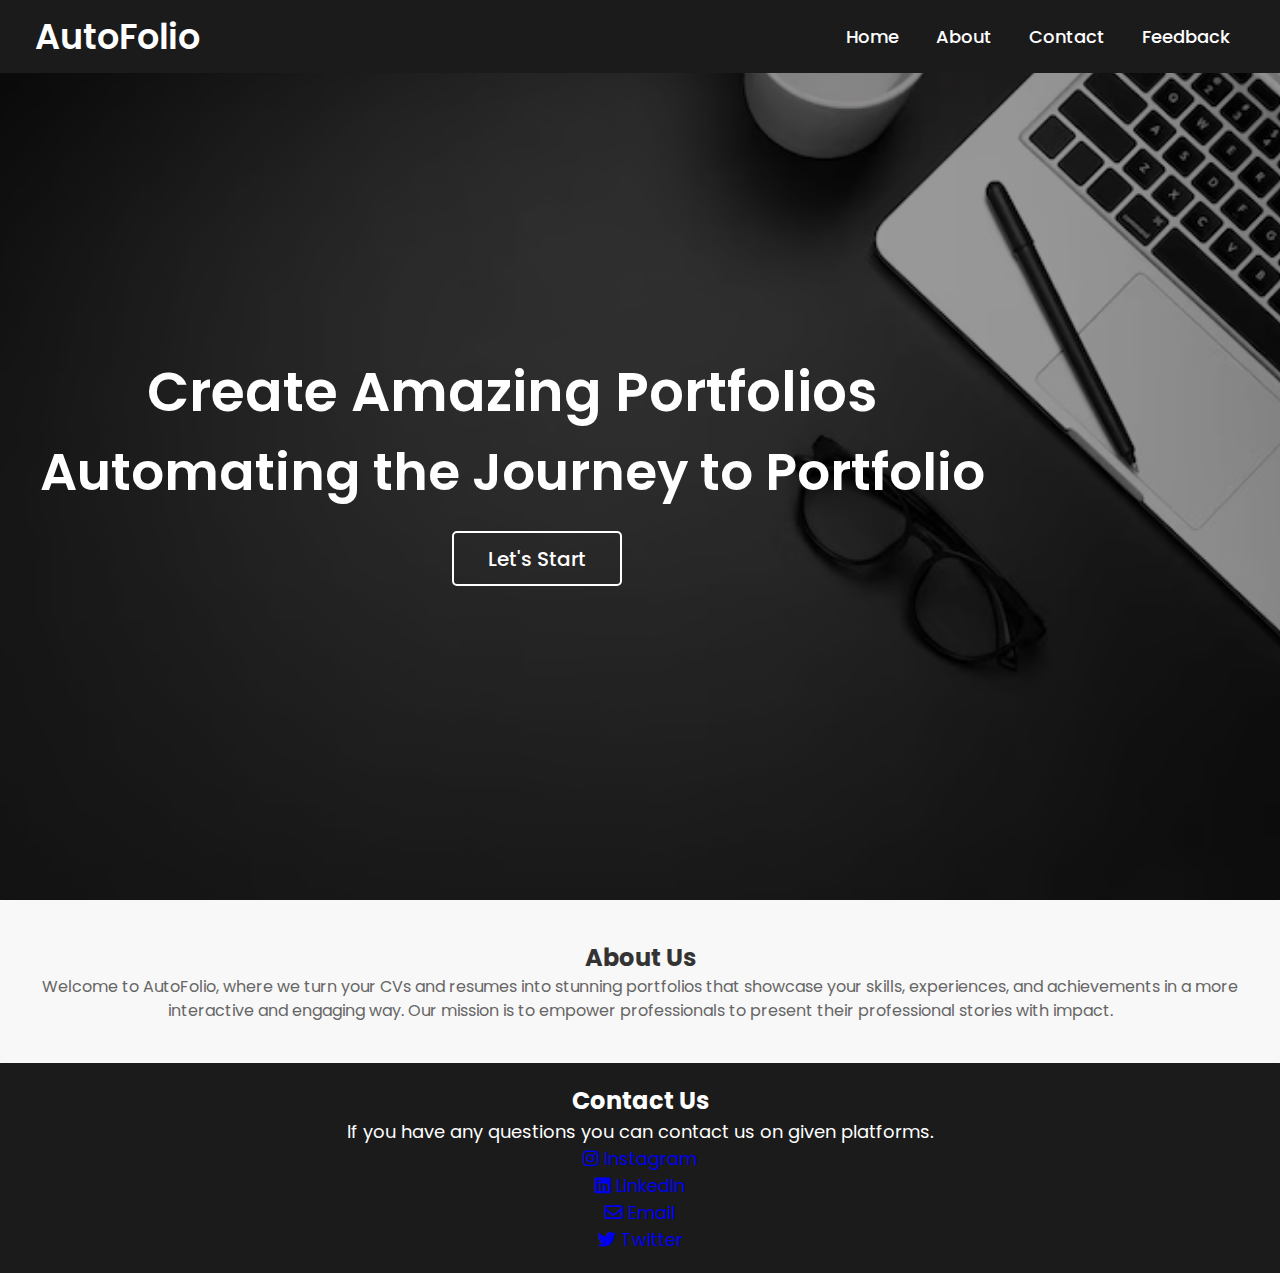
<file: frontend/Login/index.html>
<!DOCTYPE html>
<!-- Created By CodingNepal - www.codingnepalweb.com -->
<meta name="viewport" content="width=device-width, initial-scale=1.0">
<html lang="en" dir="ltr">
  <head>
    <meta charset="UTF-8">
    <meta name="viewport" content="width=device-width, initial-scale=1.0">
    <title> CV TO PORTFOLIO</title> 
    <link rel="stylesheet" href="index.css">
    <link rel="stylesheet" href="https://cdnjs.cloudflare.com/ajax/libs/font-awesome/5.15.2/css/all.min.css"/>
   </head>
<body>
  <nav>
    <div class="menu">
      <div class="logo">
        <a href="#">AutoFolio</a>
      </div>
      <div class="hamburger-menu"></div>
      <div class="bar"></div>
      <ul>
        <li><a href="#">Home</a></li>
        <li><a href="#about">About</a></li>
        <li><a href="#contact">Contact</a></li>
        <li><a href="feedback.html">Feedback</a></li>
      </ul>
    </div>
  </nav>
  <div class="img"></div>
  <div class="center">
    <div class="title">Create Amazing Portfolios</div>
    <div class="sub_title">Automating the Journey to Portfolio</div>
    <div class="btns">
      <button><a href="login.html">Let's Start</button>
    </div>
  </div>
  <div class="about-us" id="about">
    <h2>About Us</h2>
            <p>Welcome to AutoFolio, where we turn your CVs and resumes into stunning portfolios that showcase your skills, experiences, and achievements in a more interactive and engaging way. Our mission is to empower professionals to present their professional stories with impact.</p>
     </div>
  <footer>
  <div class="footer" id="contact">
    <a href="Contact Us"></a>
    <h2>Contact Us</h2>
            <p class="contact-info">
                If you have any questions you can contact us on given platforms.
            </p>
    <div class="contact-info">
        <ul class="contact-list">
            <li>
                <a href="https://www.instagram.com/" target="_blank" rel="noopener noreferrer">
                    <i class="fab fa-instagram"></i> Instagram</a>
            </li>
            <li>
                <a href="https://www.linkedin.com/" target="_blank" rel="noopener noreferrer">
                    <i class="fab fa-linkedin"></i> LinkedIn
                </a>
            </li>
            <li>
                <a href="mailto:your@email.com">
                    <i class="far fa-envelope"></i> Email
                </a>
            </li>
            <li>
                <a href="https://twitter.com/" target="_blank" rel="noopener noreferrer">
                    <i class="fab fa-twitter"></i> Twitter
                </a>
            </li>
        </ul>
    </div>
  </div>
  </footer>
</body>
</html>
</file>
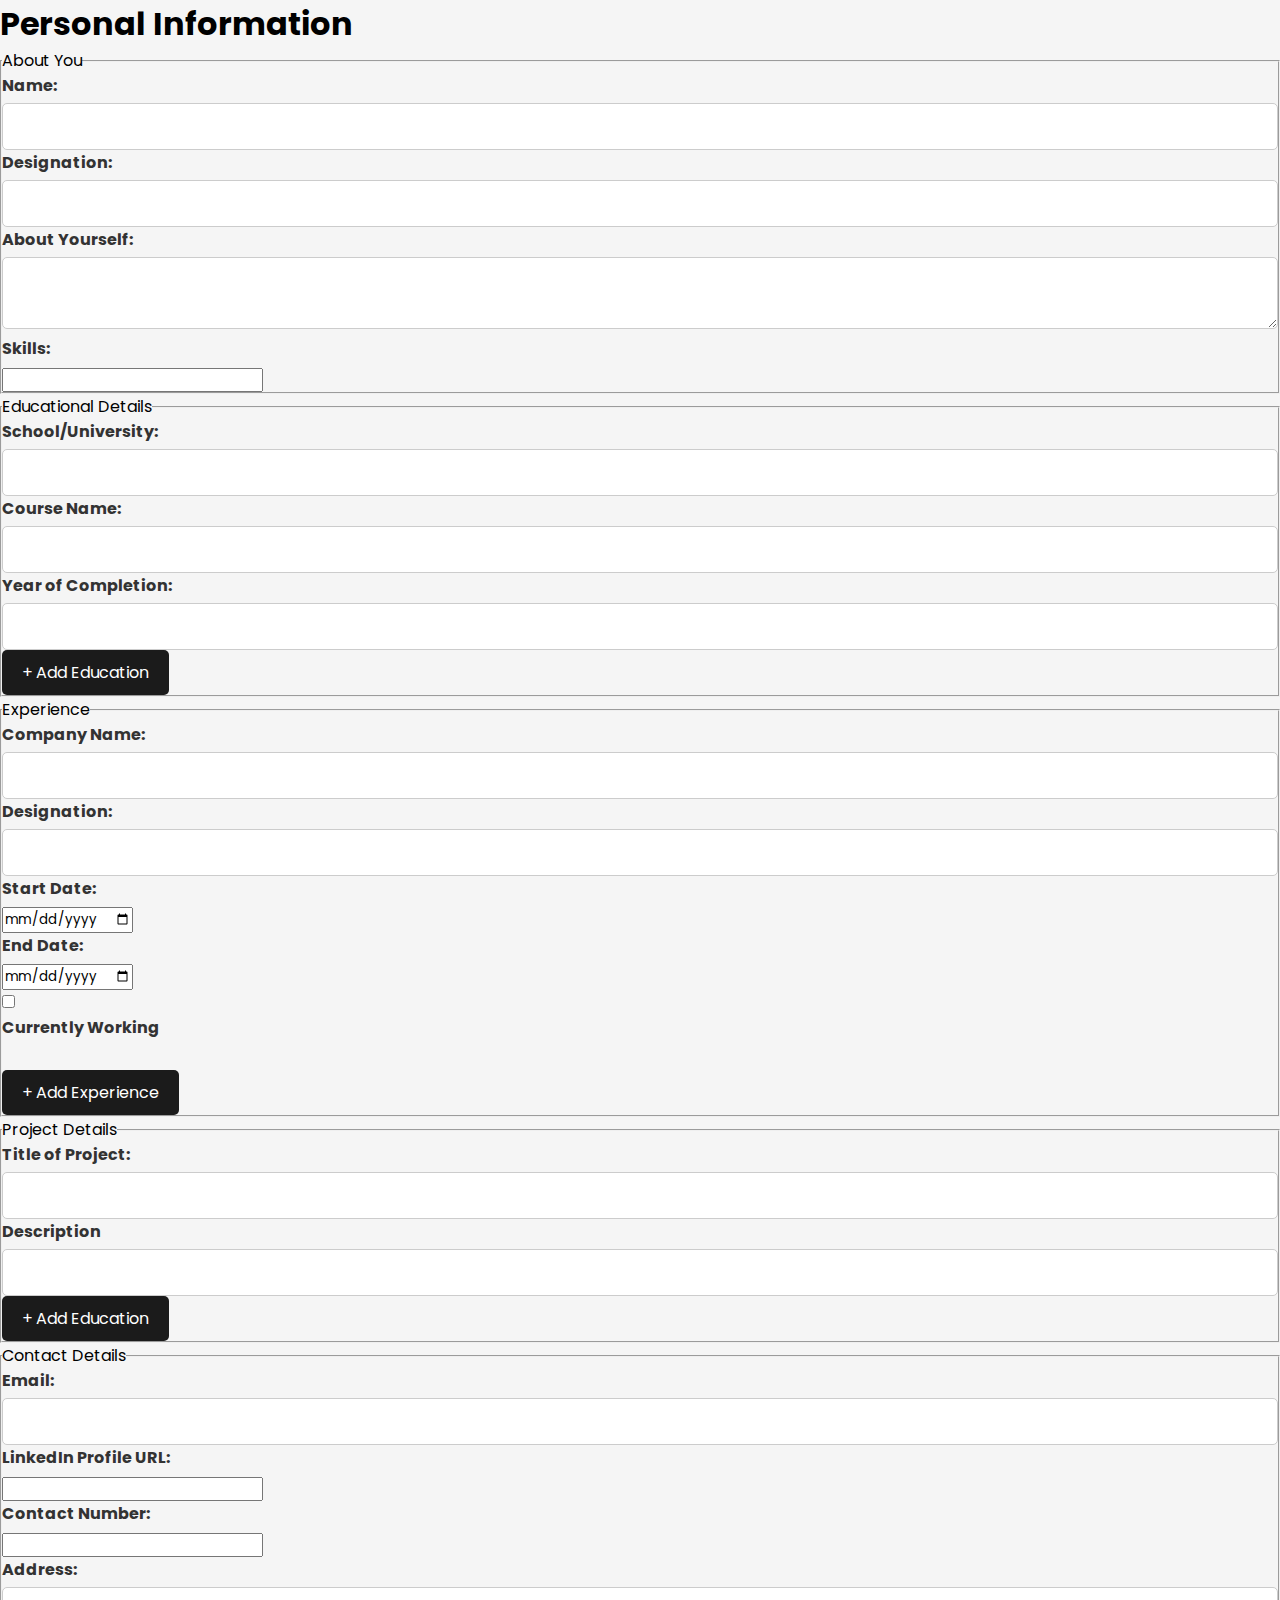
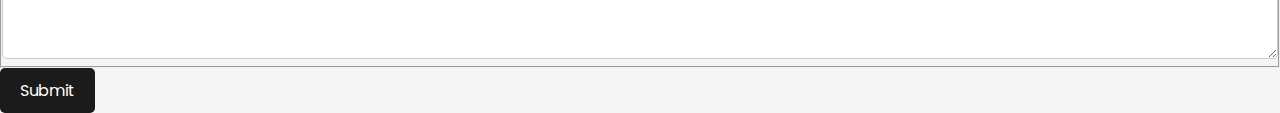
<file: frontend/form.html>
<!DOCTYPE html>
<html lang="en">
<head>
    <meta charset="UTF-8">
    <meta name="viewport" content="width=device-width, initial-scale=1.0">
    <link rel="stylesheet" href="form.css">
    <script src="form.js"></script>
    <title>Form with Validation</title>
</head>
<body>
    <h1>Personal Information</h1>
    <form id="myForm" onsubmit="return storeUserInfo()">
        <fieldset>
            <legend>About You</legend>
            <label for="name">Name:</label>
            <input type="text" id="name" name="name" required><br>

            <label for="desgn">Designation:</label>
            <input type="text" id="desgn" name="desgn" required><br>

            <label for="about">About Yourself:</label>
            <textarea id="about" name="about" required></textarea><br>

            <label for="skill">Skills:</label>
            <input type="textarea" id="skill" name="skill" required><br>
        </fieldset>

        <fieldset>
            <legend>Educational Details</legend>
            <div id="educationDetails">
                <div class="educationRow">
                    <label for="uni_1">School/University:</label>
                    <input type="text" name="uni_1" id="uni_1" required><br>

                    <label for="course_1">Course Name:</label>
                    <input type="text" id="course_1" name="course_1" required><br>

                    <label for="yc_1">Year of Completion:</label>
                    <input type="text" id="yc_1" name="yc_1" required><br>
                </div>
            </div>
            <button type="button" id="addEducation">+ Add Education</button>
        </fieldset>

        <fieldset>
            <legend>Experience</legend>
            <div id="experienceDetails">
                <div class="experienceRow">
                    <label for="cname_1">Company Name:</label>
                    <input type="text" name="cname_1" id="cname_1" required><br>

                    <label for="cdesgn_1">Designation:</label>
                    <input type="text" name="cdesgn_1" required><br>

                    <label for="sd_1">Start Date:</label>
                    <input type="date" name="sd_1" id="sd_1" required><br>

                    <label for="ed_1">End Date:</label>
                    <input type="date" name="ed_1" id="ed_1"><br>

                    <input type="checkbox" name="currwork" id="currwork">
                    <label for="currwork">Currently Working</label><br>
                </div>
            </div>
            <button type="button" id="addExperience">+ Add Experience</button>
        </fieldset>

        <fieldset>
            <legend>Project Details</legend>
            <div id="projectDetails">
                <div class="projectRow">
                    <label for="pname_1">Title of Project:</label>
                    <input type="text" name="pname_1" id="pname_1" required><br>

                    <label for="pdesc_1">Description</label>
                    <input type="text" name="pdesc_1" id="pdesc_1" required><br>
                </div>
            </div>
            <button type="button" id="addEducation">+ Add Education</button>
        </fieldset>

        <fieldset>
            <legend>Contact Details</legend>
            <label for="eid">Email:</label>
            <input type="email" id="eid" name="eid" required><br>

            <label for="lid">LinkedIn Profile URL:</label>
            <input type="url" id="lid" name="lid" required><br>

            <label for="cid">Contact Number:</label>
            <input type="tel" id="cid" name="cid" required><br>

            <label for="aid">Address:</label>
            <textarea id="aid" name="aid" required></textarea><br>
        </fieldset>
        <button type="submit" value="Submit">Submit</button>
    </form>
</body>
</html>
</file>
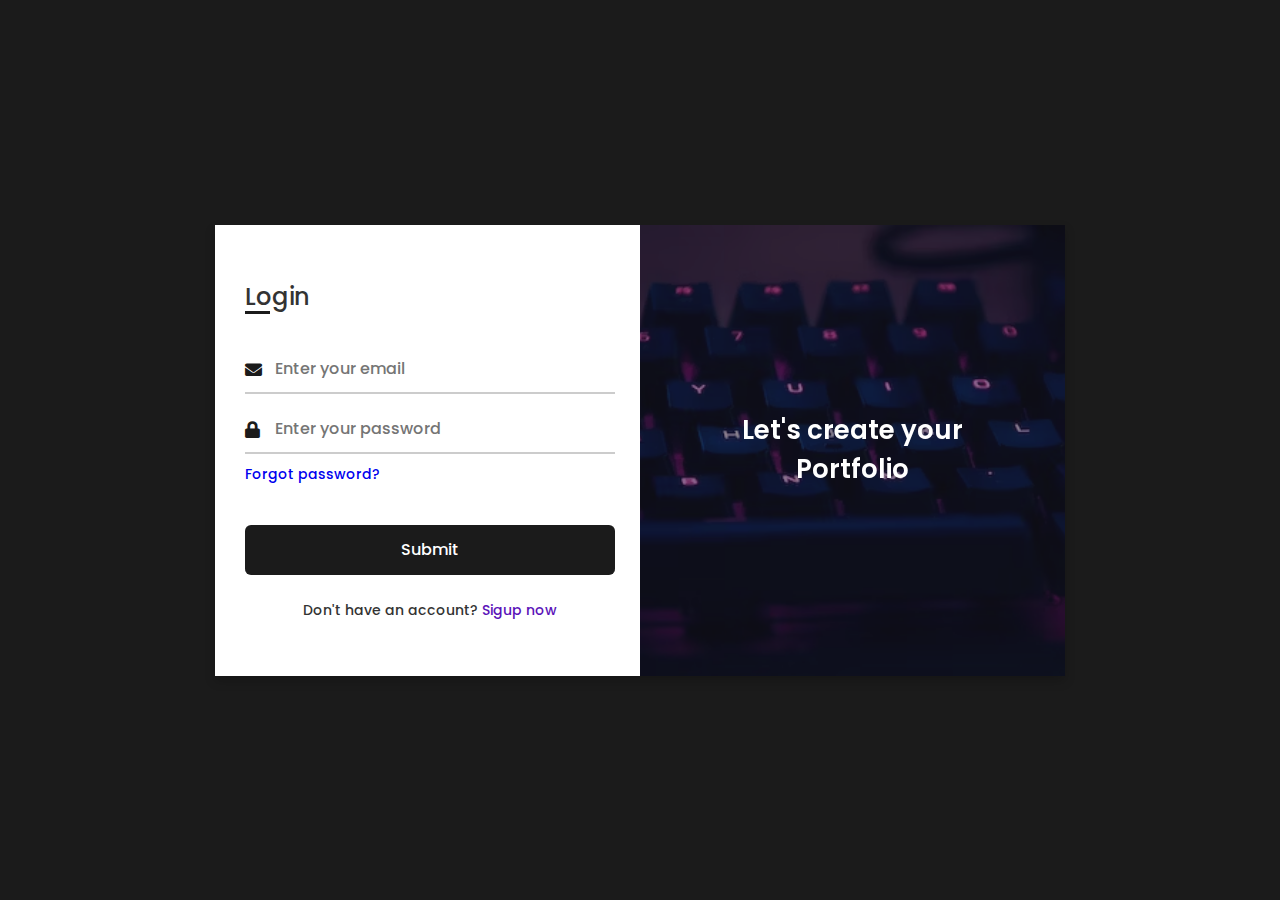
<file: frontend/login.html>
<!DOCTYPE html>
<html lang="en" dir="ltr">
  <head>
    <meta charset="UTF-8" />
    <title>Login Page</title>
    <link rel="stylesheet" href="login.css" />
    <script src="login.js"></script>
    <!-- Fontawesome CDN Link -->
    <link
      rel="stylesheet"
      href="https://cdnjs.cloudflare.com/ajax/libs/font-awesome/5.15.3/css/all.min.css"
    />
    <meta name="viewport" content="width=device-width, initial-scale=1.0" />
  </head>
  <body>
    <!-- <header>
    <button><a href="index.html">Home</a></button>
    </header> -->
    <div class="container">
      <input type="checkbox" id="flip" />
      <div class="cover">
        <div class="front">
          <img src="pw.avif" alt="" />
          <div class="text">
            <span class="text-1"
              >Let's create your <br />
              Portfolio</span
            >
            <!--<span class="text-2">Let's get connected</span>!-->
          </div>
        </div>
        <div class="back">
          <img class="backImg" src="pw.avif" alt="" />
          <div class="text">
            <span class="text-1"
              >Complete miles of journey <br />
              with one step</span
            >
            <span class="text-2">Let's get started</span>
          </div>
        </div>
      </div>
      <div class="forms">
        <div class="form-content">
          <div class="login-form">
            <div class="title">Login</div>
            <form id="myForm" onsubmit="return login()">
              <div class="input-boxes">
                <div class="input-box">
                  <i class="fas fa-envelope"></i>
                  <input type="text" placeholder="Enter your email" required />
                </div>
                <div class="input-box">
                  <i class="fas fa-lock"></i>
                  <input
                    type="password"
                    placeholder="Enter your password"
                    required
                  />
                </div>
                <div class="text"><a href="#">Forgot password?</a></div>

                <div class="button input-box">
                  <input type="submit" value="Submit" />
                </div>
                <div class="text sign-up-text">
                  Don't have an account? <label for="flip">Sigup now</label>
                </div>
              </div>
            </form>
          </div>
          <div class="signup-form">
            <div class="title">Signup</div>
            <form action="#" onS>
              <div class="input-boxes">
                <div class="input-box">
                  <i class="fas fa-user"></i>
                  <input type="text" placeholder="Enter your name" required />
                </div>
                <div class="input-box">
                  <i class="fas fa-envelope"></i>
                  <input type="text" placeholder="Enter your email" required />
                </div>
                <div class="input-box">
                  <i class="fas fa-lock"></i>
                  <input
                    type="password"
                    placeholder="Enter your password"
                    required
                  />
                </div>
                <div class="button input-box">
                  <input type="submit" value="Submit" />
                </div>
                <div class="text sign-up-text">
                  Already have an account? <label for="flip">Login now</label>
                </div>
              </div>
            </form>
          </div>
        </div>
      </div>
    </div>
  </body>
</html>
</file>
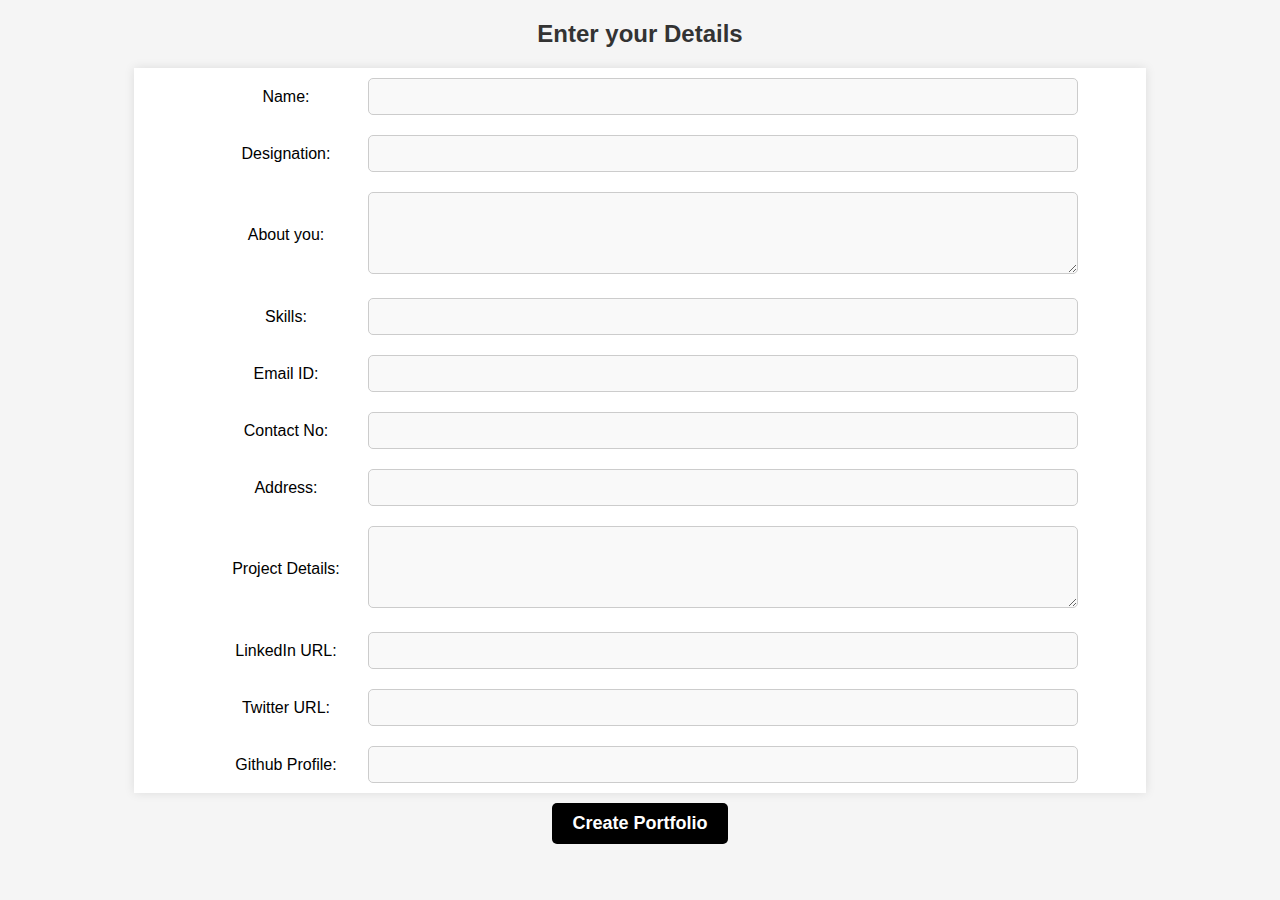
<file: frontend/Extras/form.html>
<!DOCTYPE html>
<html>
<head>
    <title>Form</title>
    <link rel="stylesheet" type="text/css" href="form.css">
</head>
<body>
    <h2 class="heading">Enter your Details</h2>
    <form id="myForm" action="#" method="post">
        <table>
            <tr>
                <td>Name:</td>
                <td><input type="text" id ="name" name="name"></td>
            </tr>
            <tr>
                <td>Designation:</td>
                <td><input type="text" id="designation" name="designation"></td>
            </tr>
            <tr>
                <td>About you:</td>
                <td><textarea name="about" id="about" rows="4" cols="30"></textarea></td>
            </tr>
            <tr>
                <td>Skills:</td>
                <td><input type="text" id="skills" name="skills"></td>
            </tr>
            <tr>
                <td>Email ID:</td>
                <td><input type="email" id="email" name="email"></td>
            </tr>
            <tr>
                <td>Contact No:</td>
                <td><input type="tel" id="cno" name="contact"></td>
            </tr>
            <tr>
                <td>Address:</td>
                <td><input type="text" id="address" name="address"></td>
            </tr>
            <tr>
                <td>Project Details:</td>
                <td>
                    <textarea name="project" id="project" rows="4" cols="30"></textarea>
                </td>
            </tr>
            <tr>
                <td>LinkedIn URL:</td>
                <td><input type="url" id="ln-url" name="linkedin"></td>
            </tr>
            <tr>
                <td>Twitter URL:</td>
                <td><input type="url" id="ln-url" name="linkedin"></td>
            </tr>
            <tr>
                <td>Github Profile:</td>
                <td><input type="url" id="ln-url" name="linkedin"></td>
            </tr>
        </table>
        <input class ="submit-btn" type="submit" id="submit" value="Create Portfolio">
    </form>
</body>
</html>
</file>
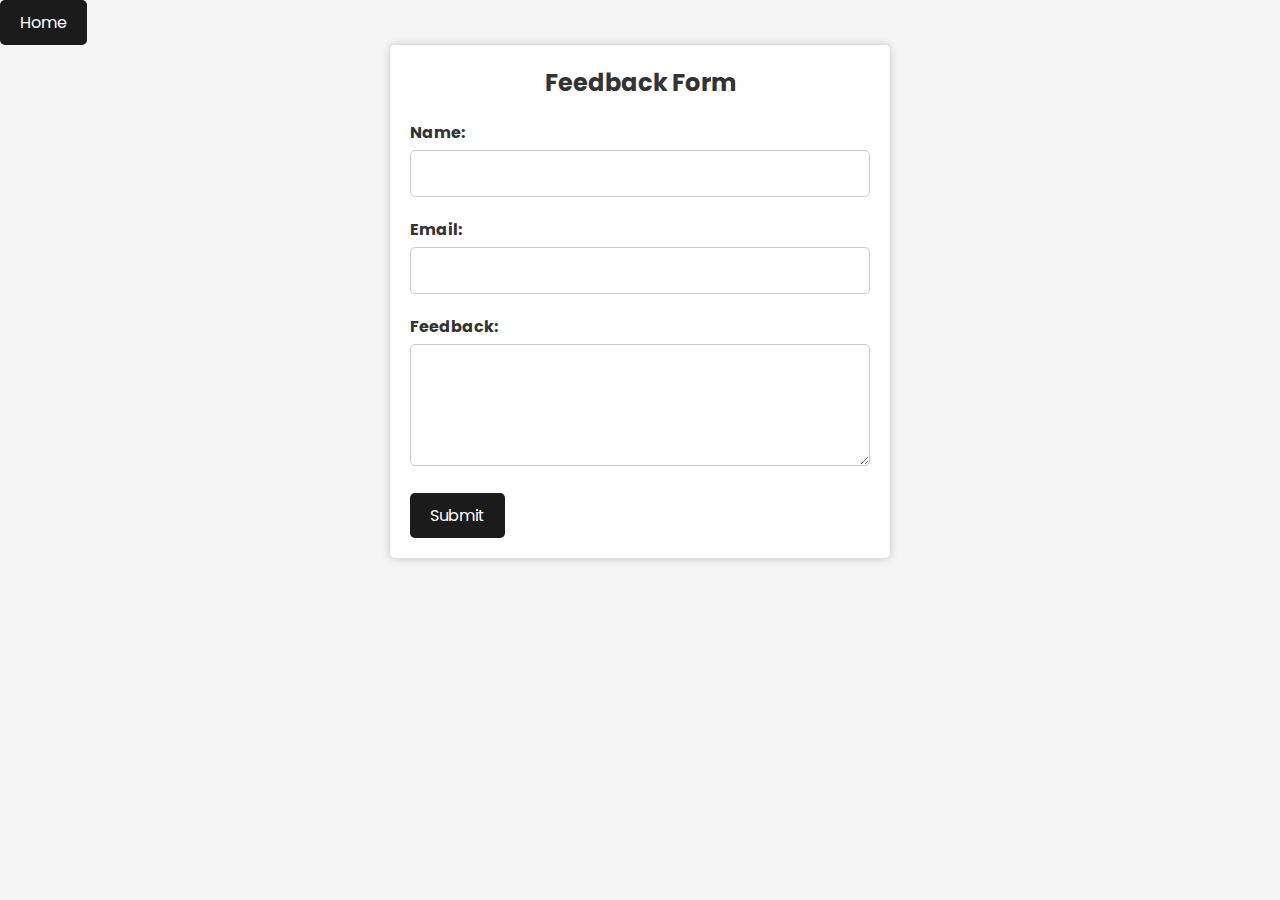
<file: frontend/Login/feedback.html>
<!DOCTYPE html>
<html lang="en">
<head>
    <meta charset="UTF-8">
    <meta name="viewport" content="width=device-width, initial-scale=1.0">
    <title>Feedback Form</title>
    <link rel="stylesheet" href="feedback.css">
</head>
<body>
    <div class="back-button">
    <button><a href="index.html">Home</a></button>
    </div>
    <div class="container">
        <h2>Feedback Form</h2>
        <form action="#" method="post">
            <div class="form-group">
                <label for="name">Name:</label>
                <input type="text" id="name" name="name" required>
            </div>
            <div class="form-group">
                <label for="email">Email:</label>
                <input type="email" id="email" name="email" required>
            </div>
            <div class="form-group">
                <label for="feedback">Feedback:</label>
                <textarea id="feedback" name="feedback" rows="4" required></textarea>
            </div>
            <button type="submit">Submit</button>
        </form>
    </div>
</body>
</html>
</file>
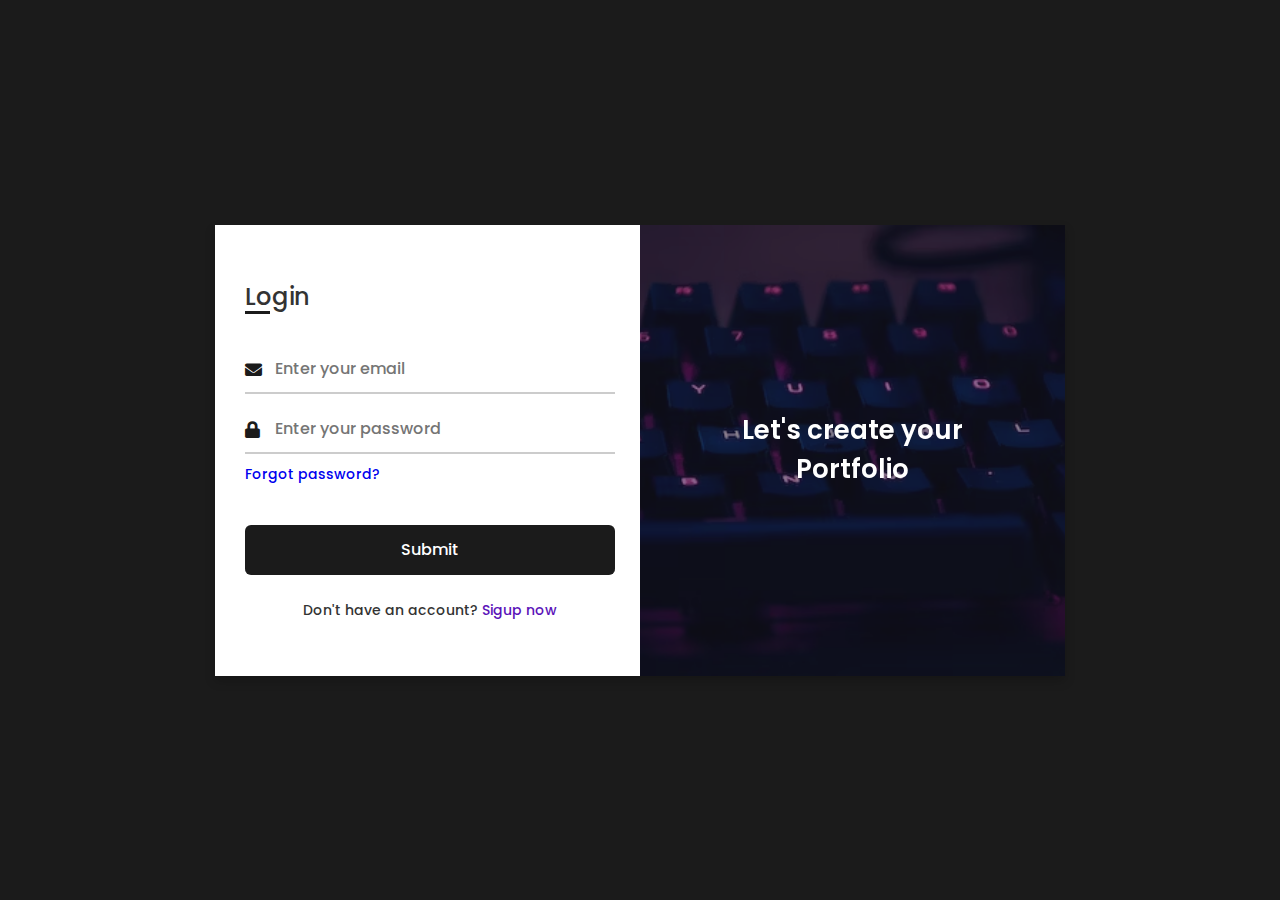
<file: frontend/Login/form.html>
<!DOCTYPE html>
<html>
<head>
    <title>Form</title>
    <link rel="stylesheet" type="text/css" href="form.css">
    <script src="./form.js"></script>
</head>
<body>
    <h2 class="heading">Enter your Details</h2>
    <form id="myForm" action="#" method="post">
        <table>
            <tr>
                <td>Name:</td>
                <td><input type="text" id ="name" name="name"></td>
            </tr>
            <tr>
                <td>Designation:</td>
                <td><input type="text" id="designation" name="designation"></td>
            </tr>
            <tr>
                <td>About you:</td>
                <td><textarea name="about" id="about" rows="4" cols="30"></textarea></td>
            </tr>
            <tr>
                <td>Skills:</td>
                <td><input type="text" id="skills" name="skills"></td>
            </tr>
            <tr>
                <td>Email ID:</td>
                <td><input type="email" id="email" name="email"></td>
            </tr>
            <tr>
                <td>Contact No:</td>
                <td><input type="tel" id="cno" name="contact"></td>
            </tr>
            <tr>
                <td>Address:</td>
                <td><input type="text" id="address" name="address"></td>
            </tr>
            <tr>
                <td>Project Details:</td>
                <td>
                    <textarea name="project" id="project" rows="4" cols="30"></textarea>
                </td>
            </tr>
            <tr>
                <td>LinkedIn URL:</td>
                <td><input type="url" id="linkedin" name="linkedin"></td>
            </tr>
            <tr>
                <td>Twitter URL:</td>
                <td><input type="url" id="twitter" name="twitter"></td>
            </tr>
            <tr>
                <td>Github Profile:</td>
                <td><input type="url" id="github" name="github"></td>
            </tr>
        </table>
        <input class ="submit-btn" type="submit" id="submit" value="Create Portfolio">
    </form>
</body>
</html>
</file>
<file: frontend/Login/index.css>
@import url('https://fonts.googleapis.com/css2?family=Poppins:wght@200;300;400;500;600;700&display=swap');
*{
  margin: 0;
  padding: 0;
  box-sizing: border-box;
  font-family: 'Poppins',sans-serif;
}
::selection{
  color: #000;
  background: #fff;
}
nav{
  position: fixed;
  background: #1b1b1b;
  width: 100%;
  padding: 10px 0;
  z-index: 12;
}
nav .menu{
  max-width: 1250px;
  margin: auto;
  display: flex;
  align-items: center;
  justify-content: space-between;
  padding: 0 20px;
}
.menu .logo a{
  text-decoration: none;
  color: #fff;
  font-size: 35px;
  font-weight: 600;
}
.menu ul{
  display: inline-flex;
}
.menu ul li{
  list-style: none;
  margin-left: 7px;
}
.menu ul li:first-child{
  margin-left: 0px;
}
.menu ul li a{
  text-decoration: none;
  color: #fff;
  font-size: 18px;
  font-weight: 500;
  padding: 8px 15px;
  border-radius: 5px;
  transition: all 0.3s ease;
}
.menu ul li a:hover{
  background: #fff;
  color: black;
}
.img{
  background: url('p2.avif')no-repeat;
  width: 100%;
  height: 100vh;
  background-size: cover;
  background-position: center;
  position: relative;
}
.img::before{
  content: '';
  position: absolute;
  height: 100%;
  width: 100%;
  background: rgba(0, 0, 0, 0.4);
}
.center{
  position: absolute;
  top: 52%;
  left: 40%;
  transform: translate(-50%, -50%);
  width: 100%;
  padding: 0 20px;
  text-align: center;
}
.center .title{
  color: #fff;
  font-size: 55px;
  font-weight: 600;
}
.center .sub_title{
  color: #fff;
  font-size: 52px;
  font-weight: 600;
}
.center .btns{
  margin-top: 20px;
  margin-left: 50px;
}
.center .btns button{
  height: 55px;
  width: 170px;
  border-radius: 5px;
  border: none;
  margin: 0 10px;
  border: 2px solid white;
  font-size: 20px;
  font-weight: 500;
  padding: 0 10px;
  cursor: pointer;
  outline: none;
  transition: all 0.3s ease;
}
.center .btns button:first-child{
  color: #fff;
  background: none;
}
.btns button:first-child:hover{
  background: black;
  color: white;
  text-decoration: none;
}
.btns a{
  text-decoration: none;
  color: #fff;
}
.center .btns button:last-child{
  background: white;
  color: black;
  text-decoration: none;
}
.about-us {
    background: #f8f8f8;
    padding: 40px;
    font-family: 'Poppins', sans-serif;
    border-radius: 10px;
    box-shadow: 0 0 10px rgba(0, 0, 0, 0.1);
    text-align: center;
}

.about-us h2 {
    color: #333;
}

.about-us p {
    color: #666;
    line-height: 1.5;
}

.about-us a {
    color: #007bff;
    text-decoration: none;
}

.about-us a:hover {
    text-decoration: underline;
}
footer {
    background-color: #1b1b1b;
    color: #fff;
    padding: 20px 0;
    text-align: center;
}

.contact-us {
    background-color: #1b1b1b;
    color: #fff;
    padding: 20px;
}

/* Style for the contact information (you can customize this) */
.contact-info {
    font-size: 18px;
    text-align: center;
}

/* Style for the link (you can customize this) */
.contact-link {
    color: #5b13b9;
    text-decoration: none;
}

a{
    text-decoration: none;
}

@import url('https://fonts.googleapis.com/css2?family=Poppins:wght@200;300;400;500;600;700&display=swap');

/* Your existing styles here */

/* Media queries for responsiveness */
@media (max-width: 600px) {
  /* Adjust the styles for smaller screens here */
  nav .menu {
    padding: 0 10px; /* Example: Reduce padding */
  }
  nav .menu ul{
    flex-direction: column;
  }

  .menu .logo a {
    font-size: 20px; /* Example: Decrease font size */
  }

  .menu ul li a {
    font-size: 16px; /* Example: Decrease font size */
    padding: 8px 10px; /* Example: Reduce padding */
  }

  .center {
    left: 45%; /* Example: Adjust left position */
  }

  .center .title {
    font-size: 30px; /* Example: Decrease font size */
  }

  .center .sub_title {
    font-size: 30px; /* Example: Decrease font size */
  }

  .center .btns {
    margin-top: 10px; /* Example: Reduce top margin */
    margin-left: 10px; /* Example: Reduce left margin */
  }

  .center .btns button {
    height: 45px; /* Example: Decrease button height */
    width: 150px; /* Example: Decrease button width */
    font-size: 18px; /* Example: Decrease font size */
    padding: 0 8px; /* Example: Reduce padding */
  }

  .about-us {
    padding: 20px; /* Example: Reduce padding */
  }

  .about-us h2 {
    font-size: 24px; /* Example: Decrease font size */
  }

  .about-us p {
    font-size: 16px; /* Example: Decrease font size */
  }

  .contact-info {
    font-size: 16px; /* Example: Decrease font size */
  }

  /* Add any other responsive adjustments here */
}
</file>
<file: frontend/form.css>
@import url('https://fonts.googleapis.com/css2?family=Poppins:wght@200;300;400;500;600;700&display=swap');

* {
    margin: 0;
    padding: 0;
    box-sizing: border-box;
    font-family: "Poppins", sans-serif;
}

body {
    font-family: Arial, sans-serif;
    background-color: #f5f5f5;
}

.container {
    max-width: 500px;
    margin: 0 auto;
    padding: 20px;
    background-color: #fff;
    border-radius: 5px;
    box-shadow: 0 0 10px rgba(0, 0, 0, 0.2);
}

h2 {
    text-align: center;
    margin-bottom: 20px;
    color: #333;
}

.form-group {
    margin-bottom: 20px;
}

label {
    display: block;
    font-weight: bold;
    margin-bottom: 5px;
    color: #333;
}

input[type="text"],
input[type="email"],
textarea {
    width: 100%;
    padding: 10px;
    border: 1px solid #ccc;
    border-radius: 5px;
    font-size: 16px;
}

textarea {
    resize: vertical;
}

button {
    background-color: #1b1b1b;
    color: #fff;
    padding: 10px 20px;
    border: none;
    border-radius: 5px;
    font-size: 16px;
    cursor: pointer;
    transition: background-color 0.3s ease;
    text-decoration: none;
}

button:hover {
    background: #fff;
    color: #1b1b1b;
}

.back-button {
    text-decoration: none;
    color: #fff;
}

.back-button a {
    text-decoration: none;
    color: #fff;
}

.back-button a:hover {
    color: #1b1b1b;
}
</file>
<file: frontend/login.css>
/* Google Font Link */
@import url('https://fonts.googleapis.com/css2?family=Poppins:wght@200;300;400;500;600;700&display=swap');
*{
  margin: 0;
  padding: 0;
  box-sizing: border-box;
  font-family: "Poppins" , sans-serif;
}
nav{
    position: fixed;
    background: #1b1b1b;
    width: 100%;
    padding: 10px 0;
    z-index: 12;
  }
  nav .menu{
    max-width: 1250px;
    margin: top;
    display: flex;
    align-items: center;
    justify-content: space-between;
    padding: 0 20px;
  }
  .menu .logo a{
    text-decoration: none;
    color: #fff;
    font-size: 35px;
    font-weight: 600;
  }
  .menu ul{
    display: inline-flex;
  }
  .menu ul li{
    list-style: none;
    margin-left: 7px;
  }
  .menu ul li:first-child{
    margin-left: 0px;
  }
  .menu ul li a{
    text-decoration: none;
    color: #fff;
    font-size: 18px;
    font-weight: 500;
    padding: 8px 15px;
    border-radius: 5px;
    transition: all 0.3s ease;
  }
  .menu ul li a:hover{
    background: #fff;
    color: black;
  }
body{
  min-height: 100vh;
  display: flex;
  align-items: center;
  justify-content: center;
  background: #1b1b1b;
  padding: 30px;
}

.container{
  position: relative;
  max-width: 850px;
  width: 100%;
  background: #fff;
  padding: 40px 30px;
  box-shadow: 0 5px 10px rgba(0,0,0,0.2);
  perspective: 2700px;
}
.container .cover{
  position: absolute;
  top: 0;
  left: 50%;
  height: 100%;
  width: 50%;
  z-index: 98;
  transition: all 1s ease;
  transform-origin: left;
  transform-style: preserve-3d;
}
.container #flip:checked ~ .cover{
  transform: rotateY(-180deg);
}
 .container .cover .front,
 .container .cover .back{
  position: absolute;
  top: 0;
  left: 0;
  height: 100%;
  width: 100%;
}
.cover .back{
  transform: rotateY(180deg);
  backface-visibility: hidden;
}
.container .cover::before,
.container .cover::after{
  content: '';
  position: absolute;
  height: 100%;
  width: 100%;
  background: #1b1b1b;
  opacity: 0.5;
  z-index: 12;
}
.container .cover::after{
  opacity: 0.3;
  transform: rotateY(180deg);
  backface-visibility: hidden;
}
.container .cover img{
  position: absolute;
  height: 100%;
  width: 100%;
  object-fit: cover;
  z-index: 10;
}
.container .cover .text{
  position: absolute;
  z-index: 130;
  height: 100%;
  width: 100%;
  display: flex;
  flex-direction: column;
  align-items: center;
  justify-content: center;
}
.cover .text .text-1,
.cover .text .text-2{
  font-size: 26px;
  font-weight: 600;
  color: #fff;
  text-align: center;
}
.cover .text .text-2{
  font-size: 15px;
  font-weight: 500;
}
.container .forms{
  height: 100%;
  width: 100%;
  background: #fff;
}
.container .form-content{
  display: flex;
  align-items: center;
  justify-content: space-between;
}
.form-content .login-form,
.form-content .signup-form{
  width: calc(100% / 2 - 25px);
}
.forms .form-content .title{
  position: relative;
  font-size: 24px;
  font-weight: 500;
  color: #333;
}
.forms .form-content .title:before{
  content: '';
  position: absolute;
  left: 0;
  bottom: 0;
  height: 3px;
  width: 25px;
  background: #1b1b1b;
}
.forms .signup-form  .title:before{
  width: 20px;
}
.forms .form-content .input-boxes{
  margin-top: 30px;
}
.forms .form-content .input-box{
  display: flex;
  align-items: center;
  height: 50px;
  width: 100%;
  margin: 10px 0;
  position: relative;
}
.form-content .input-box input{
  height: 100%;
  width: 100%;
  outline: none;
  border: none;
  padding: 0 30px;
  font-size: 16px;
  font-weight: 500;
  border-bottom: 2px solid rgba(0,0,0,0.2);
  transition: all 0.3s ease;
}
.form-content .input-box input:focus,
.form-content .input-box input:valid{
  border-color: #1b1b1b;
}
.form-content .input-box i{
  position: absolute;
  color: #1b1b1b;
  font-size: 17px;
}
.forms .form-content .text{
  font-size: 14px;
  font-weight: 500;
  color: #333;
}
.forms .form-content .text a{
  text-decoration: none;
}
.forms .form-content .text a:hover{
  text-decoration: underline;
}
.forms .form-content .button{
  color: #fff;
  margin-top: 40px;
}
.forms .form-content .button input{
  color: #fff;
  background: #1b1b1b;
  border-radius: 6px;
  padding: 0;
  cursor: pointer;
  transition: all 0.4s ease;
}
.forms .form-content .button input:hover{
  background: #5b13b9;
}
.forms .form-content label{
  color: #5b13b9;
  cursor: pointer;
}
.forms .form-content label:hover{
  text-decoration: underline;
}
.forms .form-content .login-text,
.forms .form-content .sign-up-text{
  text-align: center;
  margin-top: 25px;
}
.container #flip{
  display: none;
}
.header{
  padding: 0px;
}
.a{
  padding: 0px;
}
@media (max-width: 730px) {
  .container .cover{
    display: none;
  }
  .form-content .login-form,
  .form-content .signup-form{
    width: 100%;
  }
  .form-content .signup-form{
    display: none;
  }
  .container #flip:checked ~ .forms .signup-form{
    display: block;
  }
  .container #flip:checked ~ .forms .login-form{
    display: none;
  }
}
</file>
<file: frontend/Extras/form.css>
body {
    background-color: #f5f5f5;
    font-family: Arial, sans-serif;
    text-align: center;

}

h2.heading {
    color: #333;
    font-size: 24px;
    margin: 20px 0;
}

table {
    width: 80%;
    margin: 0 auto;
    border-collapse: collapse;
    background-color: #fff;
    box-shadow: 0 0 10px rgba(0, 0, 0, 0.1);
}

table, td {
    padding: 10px;
    border: none;
}

input[type="text"],
input[type="email"],
input[type="url"],
input[type="tel"],
textarea {
    width: 100%;
    padding: 10px;
    border: 1px solid #ccc;
    margin-left: -20%;
    border-radius: 5px;
    background-color: #f9f9f9;
    transition: border-color 0.3s;
}

input[type="text"]:focus,
input[type="email"]:focus,
input[type="url"]:focus,
input[type="tel"]:focus,
textarea:focus {
    border-color: #008CBA;
}

.submit-btn {
    border: none;
    color: #fff;
    background-color: #000000;
    padding: 10px 20px;
    border-radius: 5px;
    font-size: 18px;
    font-weight: bold;
    cursor: pointer;
    transition: background-color 0.3s;
    margin: 10px;
}

.submit-btn:hover {
    background-color: #ffffff;
    color: #000000;
}
</file>
<file: frontend/Login/feedback.css>
@import url('https://fonts.googleapis.com/css2?family=Poppins:wght@200;300;400;500;600;700&display=swap');
*{
  margin: 0;
  padding: 0;
  box-sizing: border-box;
  font-family: "Poppins" , sans-serif;
}
body {
    font-family: Arial, sans-serif;
    background-color: #f5f5f5;
}

.container {
    max-width: 500px;
    margin: 0 auto;
    padding: 20px;
    background-color: #fff;
    border-radius: 5px;
    box-shadow: 0 0 10px rgba(0, 0, 0, 0.2);
}

h2 {
    text-align: center;
    margin-bottom: 20px;
    color: #333;
}

.form-group {
    margin-bottom: 20px;
}

label {
    display: block;
    font-weight: bold;
    margin-bottom: 5px;
    color: #333;
}

input[type="text"],
input[type="email"],
textarea {
    width: 100%;
    padding: 10px;
    border: 1px solid #ccc;
    border-radius: 5px;
    font-size: 16px;
}

textarea {
    resize: vertical;
}

button {
    background-color: #1b1b1b;
    color: #fff;
    padding: 10px 20px;
    border: none;
    border-radius: 5px;
    font-size: 16px;
    cursor: pointer;
    transition: background-color 0.3s ease;
    text-decoration: none;
}

button:hover {
    border: #1b1b1b;
    background: #fff;
    color: #1b1b1b;
}
.back-button{
    text-decoration: none;
    color: #fff;
}
.back-button a{
    text-decoration: none;
    color: #fff;
    
}
.back-button a:hover{
    color: #1b1b1b;
}
</file>
<file: frontend/Login/form.css>
body {
    background-color: #f5f5f5;
    font-family: Arial, sans-serif;
    text-align: center;

}

h2.heading {
    color: #333;
    font-size: 24px;
    margin: 20px 0;
}

table {
    width: 80%;
    margin: 0 auto;
    border-collapse: collapse;
    background-color: #fff;
    box-shadow: 0 0 10px rgba(0, 0, 0, 0.1);
}

table, td {
    padding: 10px;
    border: none;
}

input[type="text"],
input[type="email"],
input[type="url"],
input[type="tel"],
textarea {
    width: 100%;
    padding: 10px;
    border: 1px solid #ccc;
    margin-left: -20%;
    border-radius: 5px;
    background-color: #f9f9f9;
    transition: border-color 0.3s;
}

input[type="text"]:focus,
input[type="email"]:focus,
input[type="url"]:focus,
input[type="tel"]:focus,
textarea:focus {
    border-color: #008CBA;
}

.submit-btn {
    border: none;
    color: #fff;
    background-color: #000000;
    padding: 10px 20px;
    border-radius: 5px;
    font-size: 18px;
    font-weight: bold;
    cursor: pointer;
    transition: background-color 0.3s;
    margin: 10px;
}

.submit-btn:hover {
    background-color: #ffffff;
    color: #000000;
}
</file>
